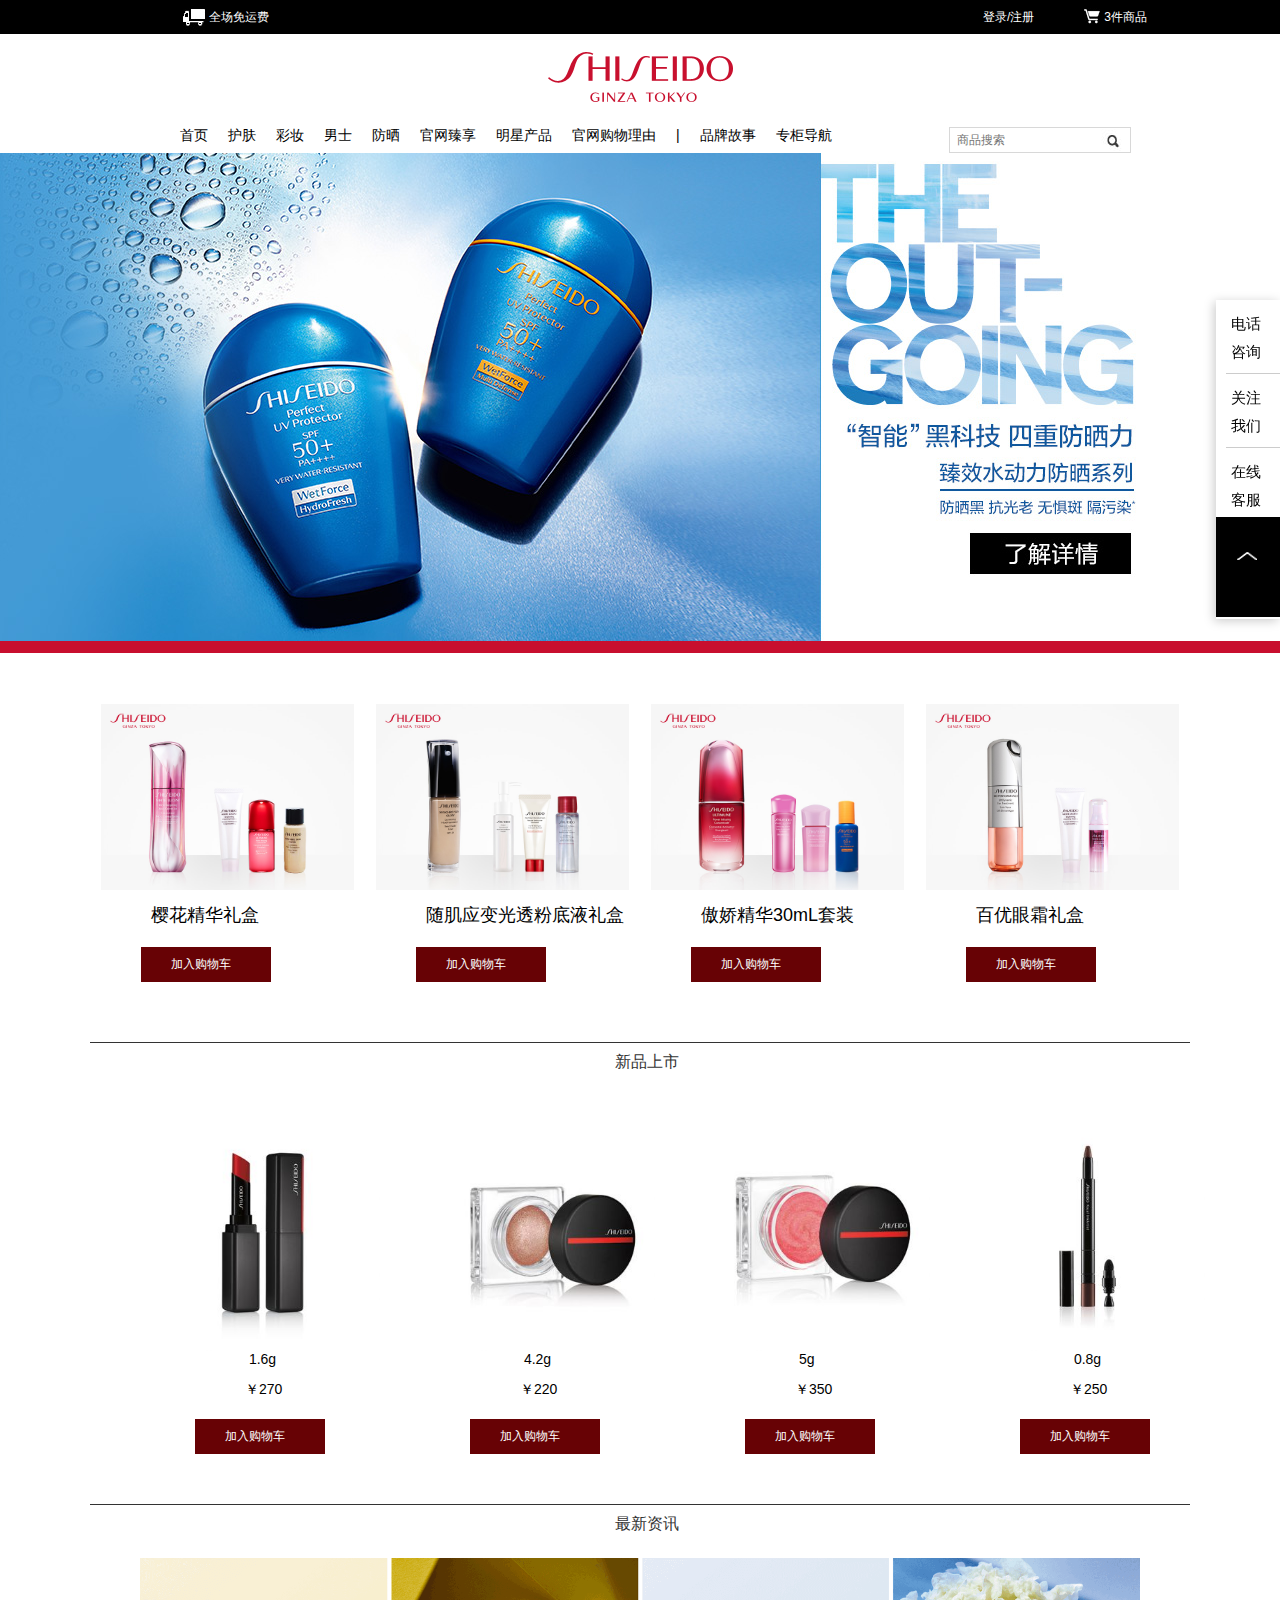
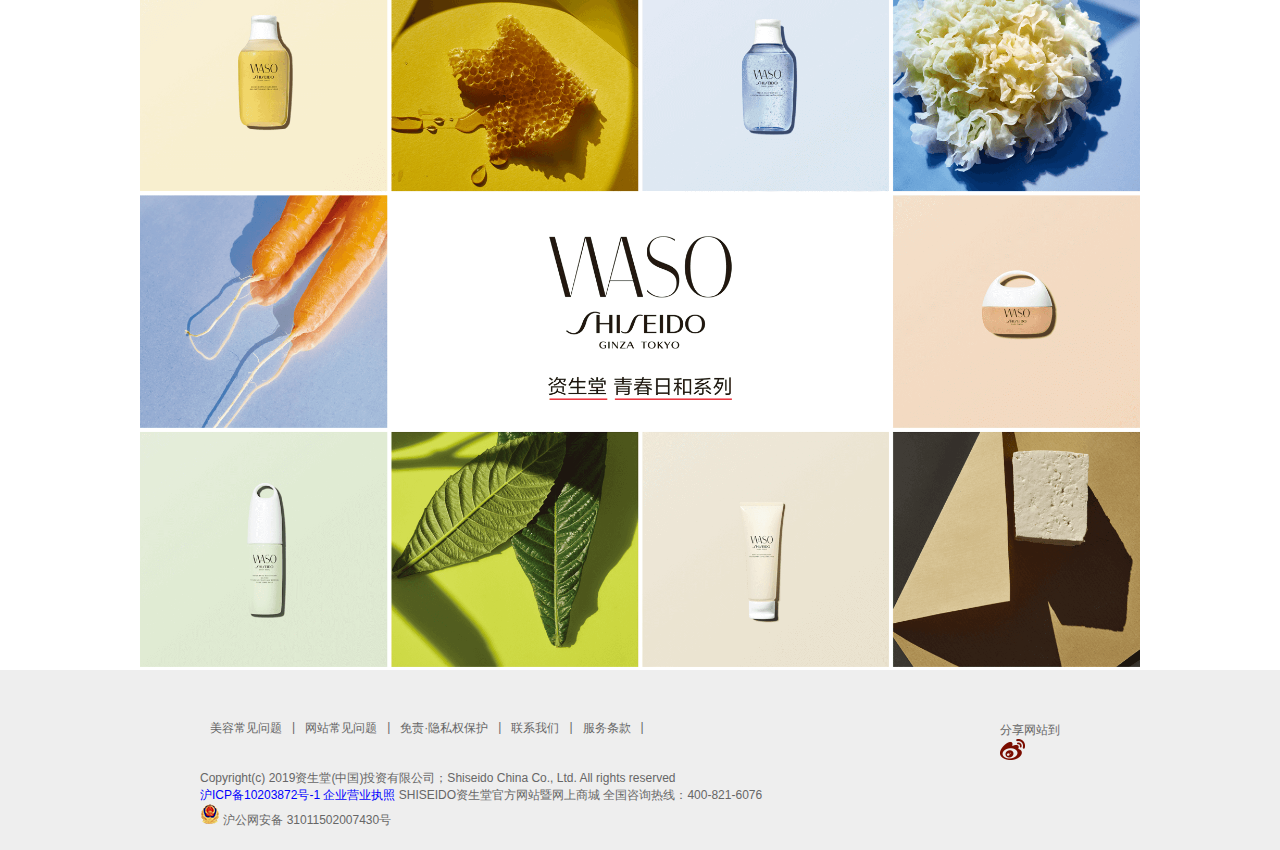
<file: index.html>
<!DOCTYPE html>
<html>
	<head>
		<meta charset="utf-8" />
		<title>资生堂</title>
		<link rel="stylesheet" href="css/global.css" />
		<link rel="stylesheet" href="css/one.css" />
		<script type="text/javascript" src="js/jquery-1.12.4.js"></script>
		<script type="text/javascript">
			$(document).ready(function() {
      //轮播图
        var imgs = new Array("img/center_one1.gif","img/center_one2.gif","img/center_one3.gif","img/center_one4.gif","img/center_one5.gif");
       
        var i=0;
        setInterval(function () {
            $("#center_one").attr("src",imgs[i]);
            i++;
            if(i==5){
                i=0;
            }
        },2000);
})
		</script>
	</head>
	<body>
	<header>
	  <div class="top">
		<div class="header">
			<div class="header_one">
				<div class="header_one1">
					全场免运费
				</div>
				<div class="header_two">
					<div class="header_two2">
					   <a href="#">登录/注册</a>
					</div>
					<div class="header_two1">
						 <a href="#">3件商品 </a>
							
					</div>
					
					
					
				</div>
			</div>
		</div>
		</header>
	
		<aside class="logo">
			<img src="img/top_logo.gif" />
		</aside>
		<nav class="nav">
			<ul class="nav_one">
				<li><a href="#">首页</a></li>
				<li><a href="#">护肤</a></li>
				<li><a href="#">彩妆</a></li>
				<li><a href="#">男士</a></li>
				<li><a href="#">防晒 </a></li>
				<li><a href="#">官网臻享</a></li>
				<li><a href="#">明星产品 </a></li>
				<li><a href="#">官网购物理由</a></li>
				<li><a href="#">|</a></li>
				<li><a href="#">品牌故事</a></li>
				<li><a href="#">专柜导航</a></li>
			</ul>
			<div class="nav_two">
				<div class="nav_two1">
				<input type="search" placeholder="商品搜索"/>
				<button class="nav_two2"></button>
				</div>
				
			</div>
		</nav>
		<div class="center">
			<div  class="center_one" >
				<a href="#"><img id="center_one" src="img/center_one1.gif" /></a>
			</div>
		</div>
		<div class="center1">
			<ul>
				<li>
					<a href="#"><img src="img/center_two1.gif"></a>
					<p class="center1_one1"><a href="#">樱花精华礼盒</a></p>
					<p class="center1_one2"><a href="#" >加入购物车</a></p>
				</li>
				<li>
					<a href="#"><img src="img/center_two2.gif"></a>     
					<p class="center1_one1"><a href="#">随肌应变光透粉底液礼盒</a></p>  
					<p class="center1_one2"><a href="#" >加入购物车</a></p>  
				</li>
				<li>
					<a href="#"><img src="img/center_two3.gif"></a>     
					<p class="center1_one1"><a href="#">傲娇精华30mL套装</a></p>  
					<p class="center1_one2"><a href="#" >加入购物车</a></p> 
				</li>
				<li>
					<a href="#"><img src="img/center_two4.gif"></a>     
					<p class="center1_one1"><a href="#">百优眼霜礼盒</a></p>  
					<p class="center1_one2"><a href="#" >加入购物车</a></p> 
				</li>
			</ul>
			
			
		</div>
		<div class="center2">新品上市</div>
		<div class="center3">
			<ul>
				<li>
					<div class="center3_one">
						<a href="#"><img src="img/center_three1.gif"></a>
						<p>&nbsp;1.6g</p>
						<p>￥270</p>
						<div class="center3_one2"><a href="#" >加入购物车</a></div> 
					</div>
					<div class="center3_one">
						<a href="#"><img src="img/center_three2.gif"></a>
						<p>&nbsp;4.2g</p>
						<p>￥220</p>
						<div class="center3_one2"><a href="#" >加入购物车</a></div> 
					</div>
					<div class="center3_one">
						<a href="#"><img src="img/center_three3.gif"></a>
						<p>&nbsp;5g</p>
						<p>￥350</p>
						<div class="center3_one2"><a href="#" >加入购物车</a></div> 
					</div>	
					<div class="center3_one">
						<a href="#"><img src="img/center_three4.gif"></a>
						<p>&nbsp;0.8g</p>
						<p>￥250</p>
						<div class="center3_one2"><a href="#" >加入购物车</a></div> 
					</div>
					
				</li>
			</ul>
		</div>
		<div class="center2">最新资讯</div>
		<div class="but">
			<img src="img/but1.gif" />
		</div>
		<div class="right">
			<ul class="right_one">
				<li><span>电话咨询</span></li>
				
				<li><span>关注我们</span></li>
				
				<li><span>在线客服</span></li>
				
				<li class="right_one1"><a href="#">
					<img src="img/right.jpg" />
				</a></li>
			</ul>
		</div>
		<footer class="foot">
			<div class="foot_one">
				<ul>
					<li>美容常见问题</li>
					<li>|</li>
					<li>网站常见问题</li>
					<li>|</li>
					<li>免责·隐私权保护</li>
					<li>|</li>
					<li>联系我们</li>
					<li>|</li>
					<li>服务条款</li>
					<li>|</li>
					<li>					
				     分享网站到<a href="#"><img src="img/but2.jpg" /></a>
					</li>
				</ul>
			</div>
			<div class="foot_two">
				Copyright(c) 2019资生堂(中国)投资有限公司；Shiseido China Co., Ltd. All rights reserved<br />
			    <a href="#" class="foot_two1">沪ICP备10203872号-1 企业营业执照</a>  SHISEIDO资生堂官方网站暨网上商城 全国咨询热线：400-821-6076
			   <br /><img src="img/but3.jpg" />  沪公网安备 31011502007430号
			     
			</div>
		</footer>
	 </div>	
	</body>
</html>
</file>
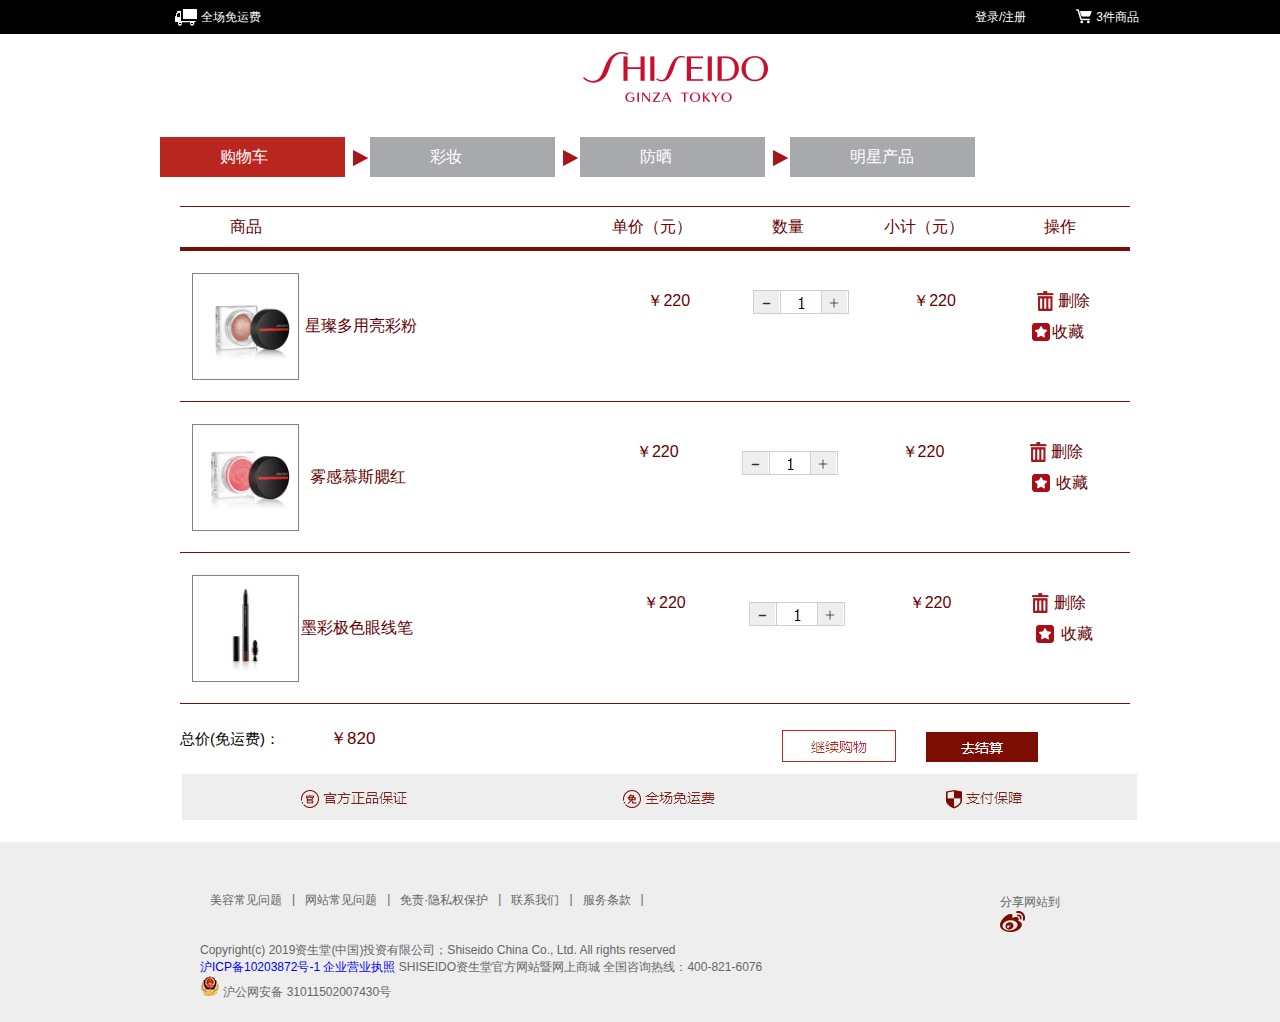
<file: ce.html>
<!DOCTYPE html>
<html>
	<head>
		<meta charset="UTF-8">
		<title>购物车</title>
		<link rel="stylesheet" type="text/css" href="css/global.css"/>
		<link rel="stylesheet" href="css/three.css" />
	</head>
	<body>
		<script type="text/javascript" src="js/jquery-1.12.4.js" ></script>
		<script type="text/javascript" src="js/two.js" ></script>
		<div class="top">
		<header>
		
			<div class="header">
			<div class="header_one">
				<div class="header_one1">
					全场免运费
				</div>
				<div class="header_two">
					<div class="header_two2">
					   <a href="#">登录/注册</a>
					</div>
					<div class="header_two1">
						 <a href="#">3件商品 </a>
							
					</div>
				</div>
			</div>
		 </div>
		</header>
		
		<div class="logo">
			<img src="img/top_logo.gif" />
		</div>
	<nav>
		<div class="nav">
			<ul class="nav_one">
				<li><a href="#">购物车</a></li>
				<li><a href="#"><img src="img2/top_one.gif"></a></li>
				<li><a href="#">彩妆</a></li>
				<li><a href="#"><img src="img2/top_one.gif"></a></li>
				<li><a href="#">防晒 </a></li>
				<li><a href="#"><img src="img2/top_one.gif"></a></li>
				<li><a href="#">明星产品 </a></li>
			</ul>
		</div>
		<br />
	</nav>
		<div class="center">
			<div class="center_one">
				<ul>
					<li>商品</li>
					<li>单价（元）</li>
					<li>数量</li>
					<li>小计（元）</li>
					<li>操作</li>
				</ul>
			</div>
			<div class="center_three">
				<ul>
					<li><img src="img2/top_two.gif"><span>&nbsp;星璨多用亮彩粉</span></li>
					
					<li>￥220</li>
					<li ><img src="img2/jia.gif"></li>
					<li>￥220</li>
					<li onclick="del();"><img src="img2/top_1.gif" /><span >	删除</span></li>
					<li>	<img src="img2/top_2.gif" /><span>收藏</span></li>
				</ul>
			</div>
			<div class="center_three">
				<ul>
					<li><img src="img2/top_three.gif"><span>&nbsp;&nbsp;雾感慕斯腮红</span></li>
					<li>￥220</li>
					<li class="center_two1"><img src="img2/jia.gif"></li>
					<li>￥220</li>
					<li>&nbsp;<img src="img2/top_1.gif" />&nbsp;删除</li>
					<li><img src="img2/top_2.gif" />&nbsp;收藏</li>
				</ul>
			</div>
			<div class="center_three">
				<ul>
					<li><img src="img2/top_four.gif"><span>墨彩极色眼线笔</span></li>
					<li>￥220</li>
					<li class="center_two1"><img src="img2/jia.gif"></li>
					<li>￥220</li>
					<li><img src="img2/top_1.gif" />&nbsp;删除</li>
					<li>&nbsp;<img src="img2/top_2.gif" />&nbsp;收藏</li>
				</ul>
			</div>
			<div class="center_four">
				
					<div>总价(免运费)：</div>
					<div>￥820</div>
				    <div class="ce"><img src="img2/but_one.gif"></div> 
				    <div class="jie"><img src="img2/but_two.gif"></div> 
				
			</div>
		 <div>
			<img src="img2/but.gif" />
		 </div>
		</div>
		
		<footer>
		<div class="foot">
				<div class="foot_one">
					<ul>
						<li>美容常见问题</li>
						<li>|</li>
						<li>网站常见问题</li>
						<li>|</li>
						<li>免责·隐私权保护</li>
						<li>|</li>
						<li>联系我们</li>
						<li>|</li>
						<li>服务条款</li>
						<li>|</li>
						<li>					
					     分享网站到<a href="#"><img src="img/but2.jpg" /></a>
						</li>
					</ul>
				</div>
				
				<div class="foot_two">
					Copyright(c) 2019资生堂(中国)投资有限公司；Shiseido China Co., Ltd. All rights reserved<br />
				    <a href="#" class="foot_two1">沪ICP备10203872号-1 企业营业执照</a>  SHISEIDO资生堂官方网站暨网上商城 全国咨询热线：400-821-6076
				   <br /><img src="img/but3.jpg" />  沪公网安备 31011502007430号
				     
				</div>
		</div>
		</footer>
		</div>
	</body>
</html>
</file>
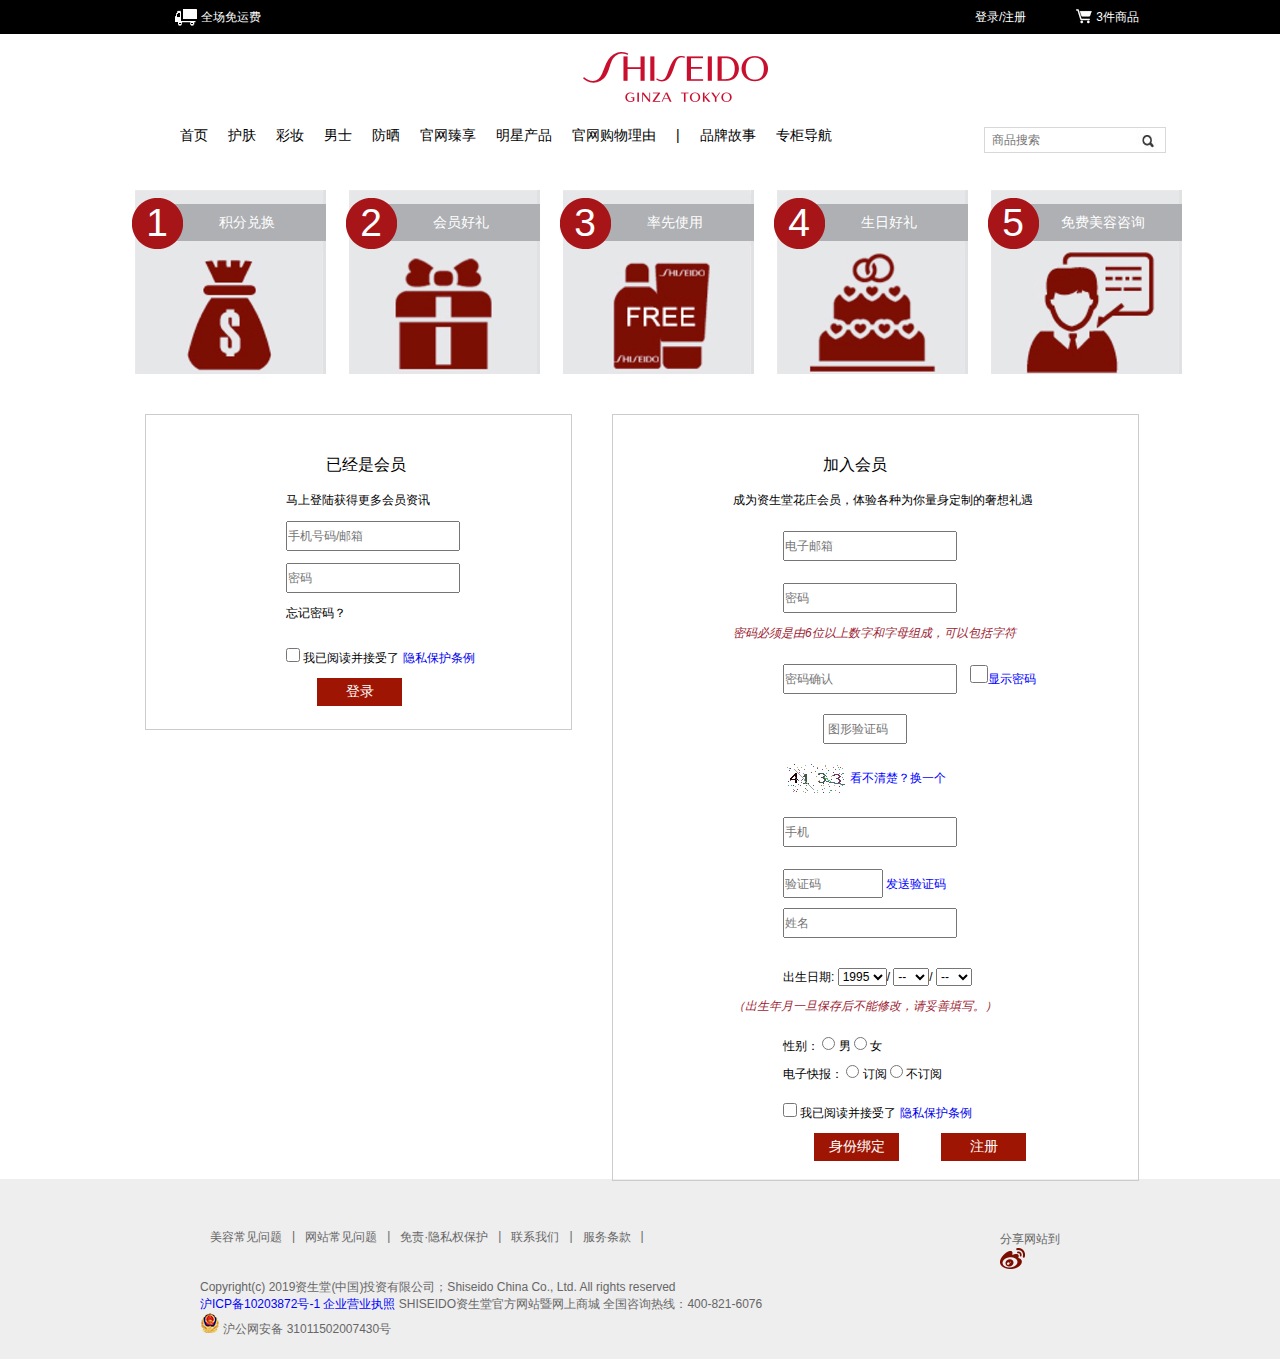
<file: denglu.html>
<!DOCTYPE html>
<html>
	<head>
		<meta charset="UTF-8">
		<title></title>
		<link rel="stylesheet" href="css/global.css" />
		<link rel="stylesheet" href="css/two.css" />
	</head>
	<body>
		<div class="top">
			<div class="header">
			<div class="header_one">
				<div class="header_one1">
					全场免运费
				</div>
				<div class="header_two">
					<div class="header_two2">
					   <a href="#">登录/注册</a>
					</div>
					<div class="header_two1">
						 <a href="#">3件商品 </a>
							
					</div>
					
					
					
				</div>
			</div>
		</div>
		<div class="logo">
			<img src="img/top_logo.gif" />
		</div>
		<div class="nav">
			<ul class="nav_one">
				<li><a href="#">首页</a></li>
				<li><a href="#">护肤</a></li>
				<li><a href="#">彩妆</a></li>
				<li><a href="#">男士</a></li>
				<li><a href="#">防晒 </a></li>
				<li><a href="#">官网臻享</a></li>
				<li><a href="#">明星产品 </a></li>
				<li><a href="#">官网购物理由</a></li>
				<li><a href="#">|</a></li>
				<li><a href="#">品牌故事</a></li>
				<li><a href="#">专柜导航</a></li>
			</ul>
			<div class="nav_two">
				<div class="nav_two1">
				<input type="search" placeholder="商品搜索"/>
				<button class="nav_two2"></button>
				</div>
				
			</div>
		</div>
		<div class="center">
					<div class="center_one">
						<ul>
							<li>
								<p class="center_one1">
									<img src="img1/top_one.gif" />
								</p>
								
								<p class="center1_one1">积分兑换</p>
								<p class="center1_one2">1</p>
							</li>
							<li><p class="center_one1">
									<img src="img1/top_two.gif" />
								</p>
								<p class="center1_one1">会员好礼</p>
								<p class="center1_one2">2</p>
							
							</li>
							<li>
								<p class="center_one1">
									<img src="img1/top_three.gif" />
								</p>
								<p class="center1_one1">率先使用</p>
								<p class="center1_one2">3</p>
							</li>
							<li>
								<p class="center_one1">
									<img src="img1/top_four.gif" />
								</p>
								<p class="center1_one1">生日好礼</p>
								<p class="center1_one2">4</p>
							</li>
							<li>
								<p class="center_one1">
									<img src="img1/top_five.gif" />
								</p>
								<p class="center1_one1">免费美容咨询</p>
								<p class="center1_one2">5</p>
							</li>
						</ul>
					</div>
				
				<div class="but" >
					<form class="but_one" method="get" action="index.html">
						<div class="but_one1">
							<p class="but_one11">已经是会员</p>
						  <p class="but_one12">马上登陆获得更多会员资讯</p>
						  <input type="text" placeholder="手机号码/邮箱" required/>
						  <p></p>
						  <input type="text" placeholder="密码" required/>
						  <p class="but_one12">忘记密码？</p><br/>
						  <ul class="but_one13">
						  	<li><input type="checkbox" style="width: 14px; height: 14px;">
						  	      我已阅读并接受了
						  		<a href="#">隐私保护条例</a></li>
					        
						  </ul>
						  <input type="submit" value="登录" class="denlu" style="width: 87px; height: 30px;"/>
						
						</div>
						
					</form >
					<form class="but_two" method="get" action="index.html">
						<div class="but_two1">
							   <p class="but_two11">加入会员</p>
							   <p class="but_one12">成为资生堂花庄会员，体验各种为你量身定制的奢想礼遇</p>
							   <input type="text" placeholder="电子邮箱" id="w" style="width: 170px; height: 26px;"required/>
							   <p class="but_two12"></p>
							   <input type="password" placeholder="密码" id="w" style="width: 170px; height: 26px;" required/>
							   <p class="but_two12">密码必须是由6位以上数字和字母组成，可以包括字符</p>
							    <input type="password" placeholder="密码确认" id="w" style="width: 170px; height: 26px;" required/>
							    <input type="checkbox" style="width: 18px; height: 18px;" class="but_two13"/><span>显示密码</span>
							     <input type="text" placeholder=" 图形验证码" style="width: 80px; height: 26px;" id="w1" required/>
							     <div class="but_two14">
							     	<img src="img1/but_one.gif" />
							     	<span>看不清楚？换一个</span>
							     </div>
							     <p class="but_two12"></p>
							      <input type="text" placeholder="手机" id="w" style="width: 170px; height: 26px;" required pattern="^1\d{10}"/>
							      <p class="but_two12"></p>
							       <input type="text" placeholder="验证码" id="w" style="width: 96px; height: 25px;" required/>
							       <span>发送验证码</span>
							        <input type="text" placeholder="姓名" id="w" style="width: 170px; height: 26px;" required/>
							      <p class="but_two12"></p>
							      <div class="but_two15">
							      出生日期:
							      <select>
							      	<option value="">1995</option>
							      	<option value="1">1996</option>
							      	<option value="2">1997</option>
							      	<option value="3">1998</option>
							      	<option value="4">1999</option>
							      	<option value="5">2000</option>
							      	<option value="6">2001</option>
							      	<option value="7">2002</option>
							      </select>/
							      <select>
							      	<option value="">--</option>
							      	<option value="1">1</option>
							      	<option value="2">2</option>
							      	<option value="3">3</option>
							      	<option value="4">4</option>
							      	<option value="5">5</option>
							      	<option value="6">6</option>
							      	<option value="7">7</option>
							      	<option value="8">8</option>
							      	<option value="9">9</option>
							      	<option value="10">10</option>
							      	<option value="11">11</option>
							      	<option value="12">12</option>
							      </select>/
							      <select>
							      	<option value="">--</option>
							      	<option value="1">1</option>
							      	<option value="2">2</option>
							      	<option value="3">3</option>
							      	<option value="4">4</option>
							      	<option value="5">5</option>
							      	<option value="6">6</option>
							      	<option value="7">7</option>
							      	<option value="8">8</option>
							      	<option value="9">9</option>
							      	<option value="10">10</option>
							      	<option value="11">11</option>
							      	<option value="12">12</option>
							      </select>
							     </div> 
							     <p class="but_two12">（出生年月一旦保存后不能修改，请妥善填写。）</p>
							     <div class="but_two16">
							     	性别：
							     	<input type="radio" name="gender" id="male" />
							     	<label for="male">男</label>
							     	<input type="radio" name="gender" id="female" />
							     	<label for="female">女</label><br />
							     	电子快报：
							     	<input type="radio" name="gender" id="dy" />
							     	<label for="dy">订阅</label>
							     	<input type="radio" name="gender" id="bdy" />
							     	<label for="bdy">不订阅</label>
							     </div>
						<div class="but_two17">
						      <ul class="but_one13">
							  	<li><input type="checkbox" style="width: 14px; height: 14px;">
							  	      我已阅读并接受了
							  		<a href="#">隐私保护条例</a></li>
						        
							  </ul>
						  <input type="button" value="身份绑定" class="denlu" style="width: 87px; height: 30px;"/>&nbsp;&nbsp;
						  <input type="submit" value="注册" class="denlu" style="width: 87px; height: 30px;"/>
						</div>
						</div>
					</form>
				</div>
			 </div>
			<div class="foot">
				<div class="foot_one">
					<ul>
						<li>美容常见问题</li>
						<li>|</li>
						<li>网站常见问题</li>
						<li>|</li>
						<li>免责·隐私权保护</li>
						<li>|</li>
						<li>联系我们</li>
						<li>|</li>
						<li>服务条款</li>
						<li>|</li>
						<li>					
					     分享网站到<a href="#"><img src="img/but2.jpg" /></a>
						</li>
					</ul>
				</div>
				
				<div class="foot_two">
					Copyright(c) 2019资生堂(中国)投资有限公司；Shiseido China Co., Ltd. All rights reserved<br />
				    <a href="#" class="foot_two1">沪ICP备10203872号-1 企业营业执照</a>  SHISEIDO资生堂官方网站暨网上商城 全国咨询热线：400-821-6076
				   <br /><img src="img/but3.jpg" />  沪公网安备 31011502007430号
				     
				</div>
			</div>
		</div>
	</body>
</html>
</file>
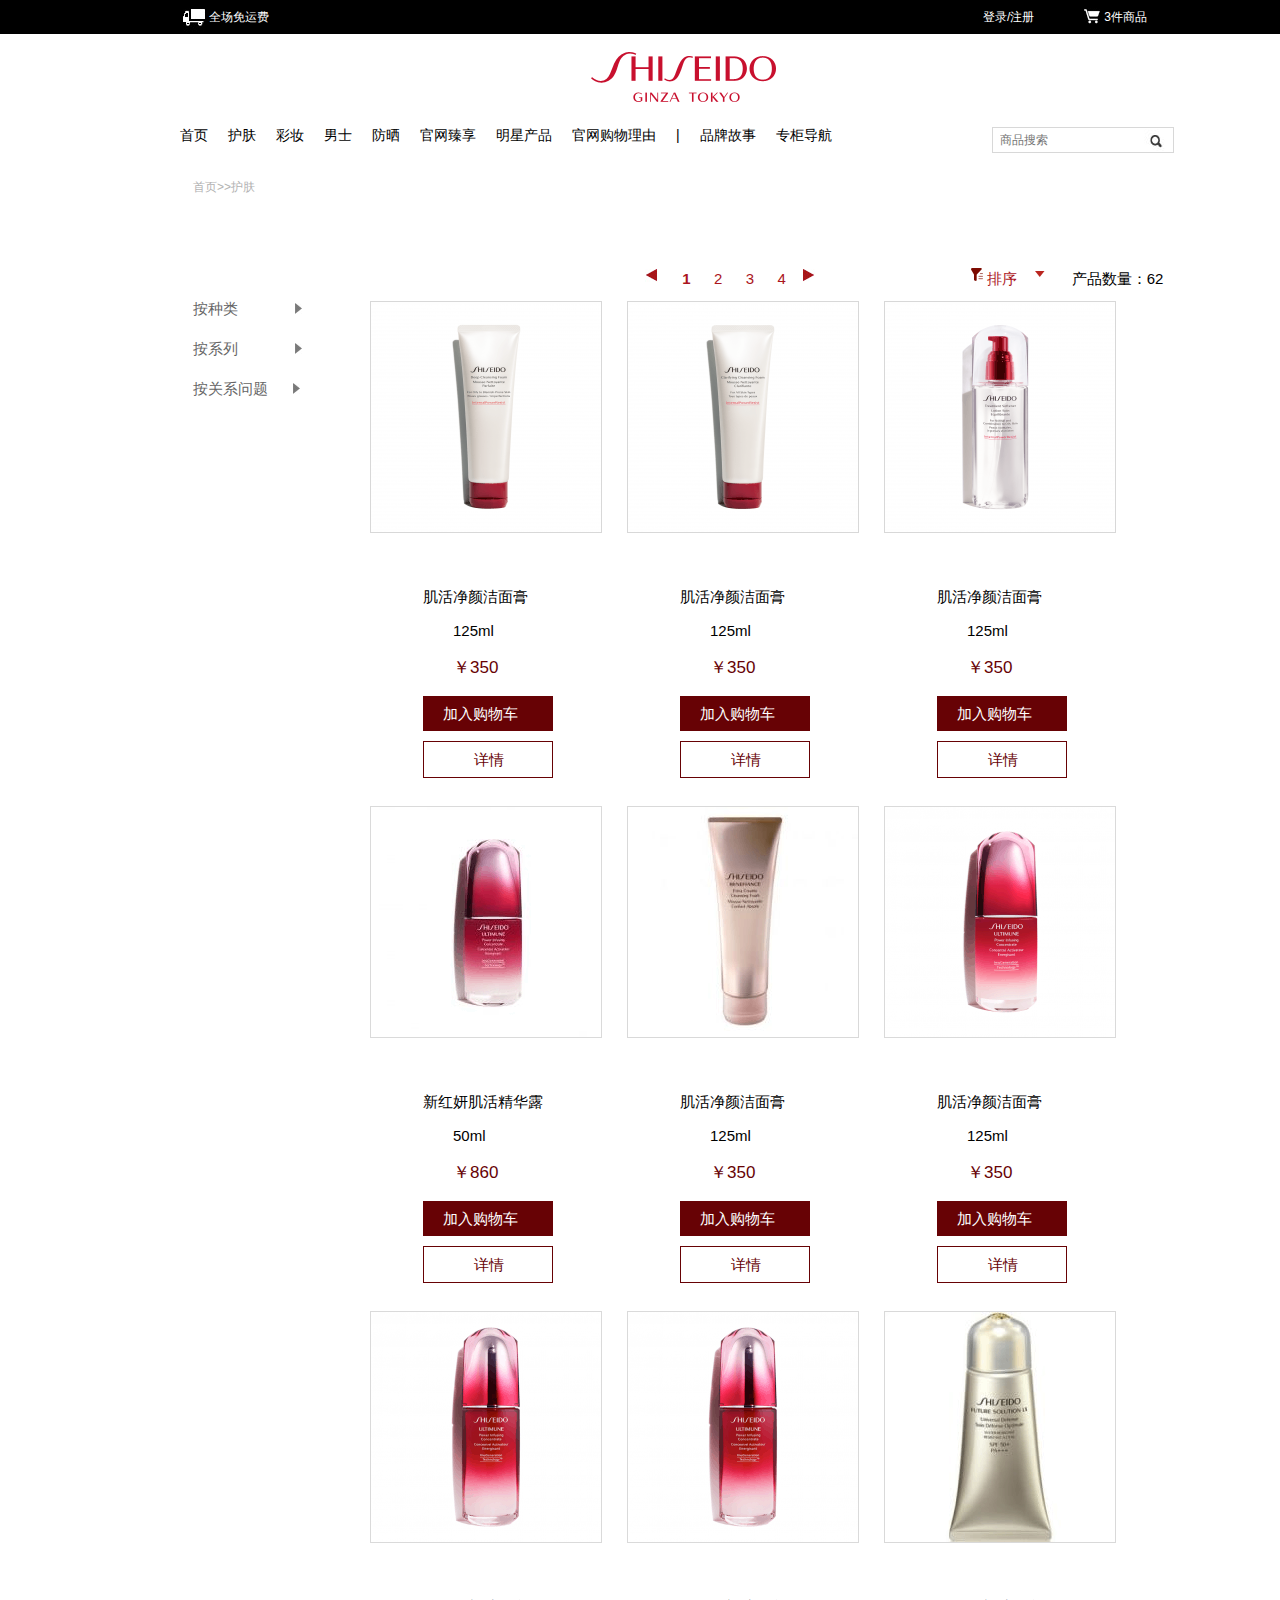
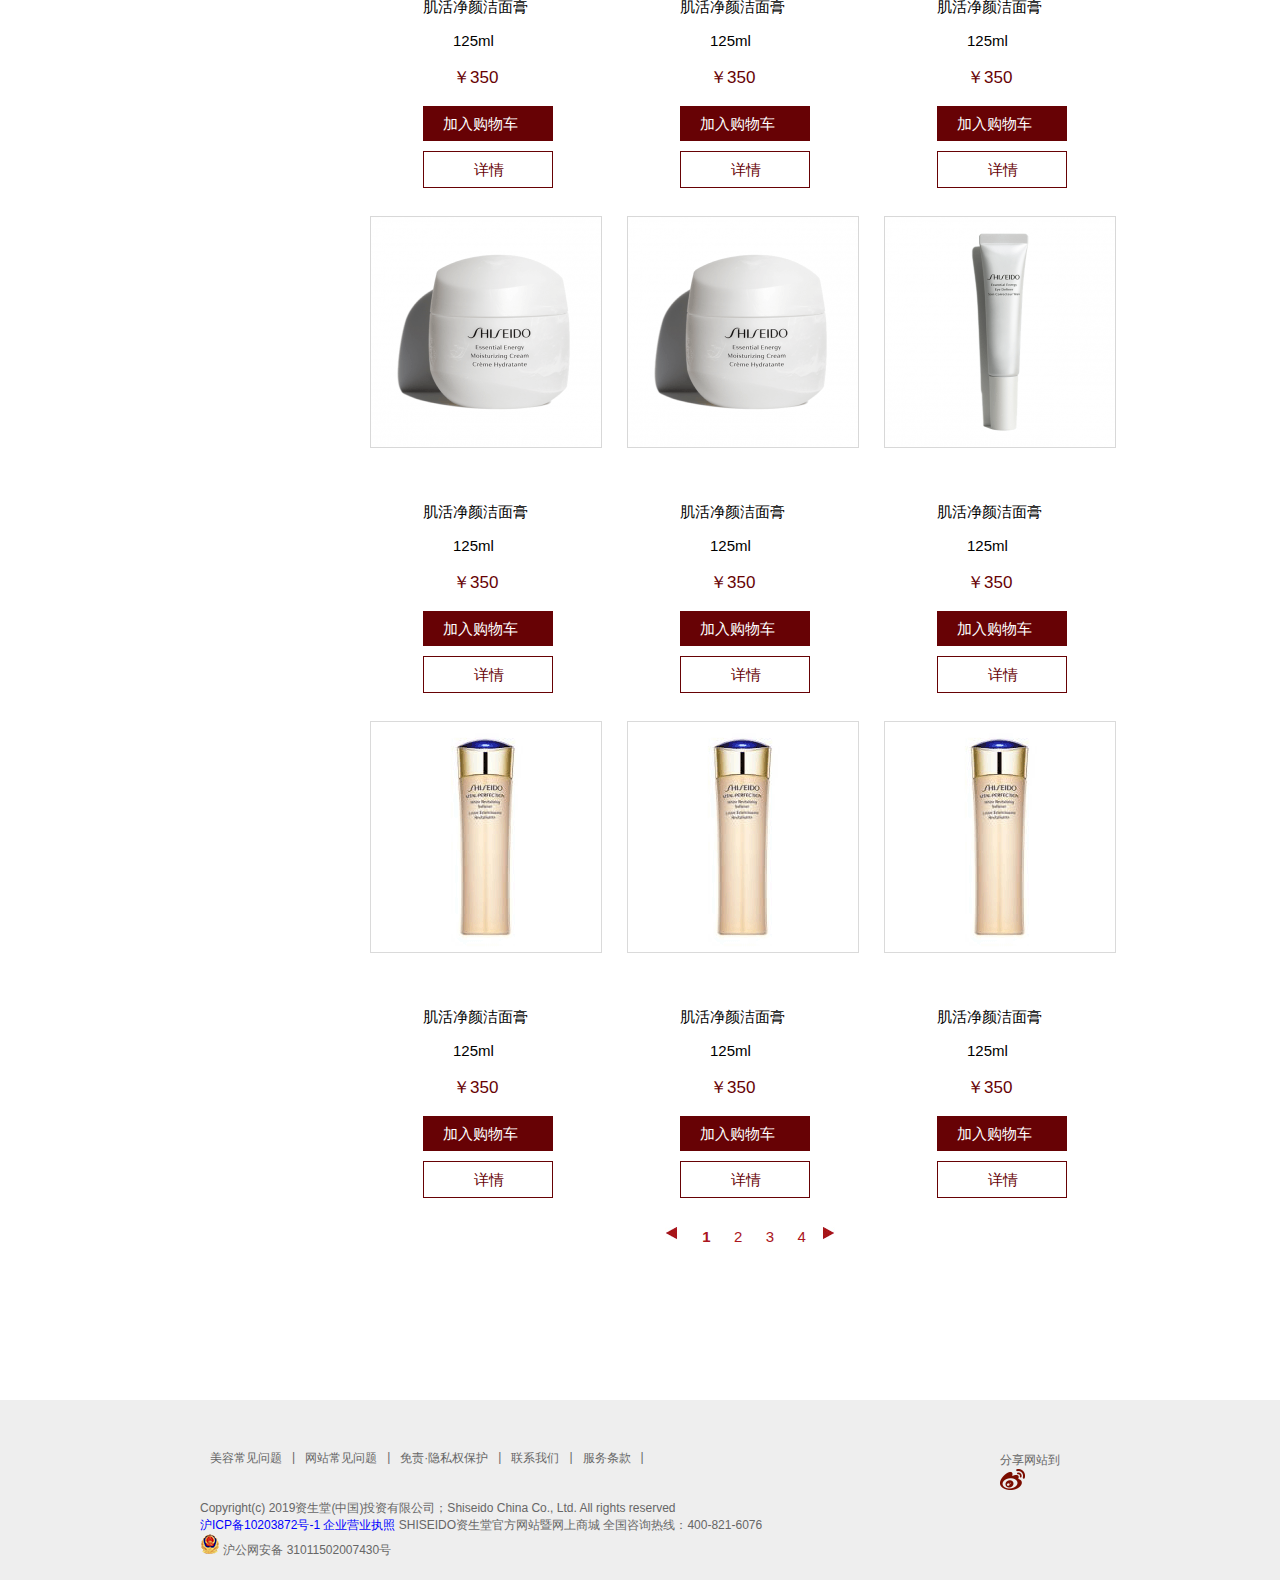
<file: hufu.html>
<!DOCTYPE html>
<html>
	<head>
		<meta charset="UTF-8">
		<title>护肤</title>
		<link rel="stylesheet" href="css/global.css" />
		<link rel="stylesheet" href="css/si.css" />
	</head>
	<body>
		<div class="top">
		<header>
		
			<div class="header">
			<div class="header_one">
				<div class="header_one1">
					全场免运费
				</div>
				<div class="header_two">
					<div class="header_two2">
					   <a href="#">登录/注册</a>
					</div>
					<div class="header_two1">
						 <a href="#">3件商品 </a>
							
					</div>
				</div>
			</div>
		 </div>
		</header>
		
		<div class="logo">
			<img src="img/top_logo.gif" />
		</div>
	<nav>
		<div class="nav">
			<ul class="nav_one">
				<li><a href="#">首页</a></li>
				<li><a href="#">护肤</a></li>
				<li><a href="#">彩妆</a></li>
				<li><a href="#">男士</a></li>
				<li><a href="#">防晒 </a></li>
				<li><a href="#">官网臻享</a></li>
				<li><a href="#">明星产品 </a></li>
				<li><a href="#">官网购物理由</a></li>
				<li><a href="#">|</a></li>
				<li><a href="#">品牌故事</a></li>
				<li><a href="#">专柜导航</a></li>
			</ul>
			<div class="nav_two">
				<div class="nav_two1">
				<input type="search" placeholder="商品搜索"/>
				<button class="nav_two2"></button>
				</div>
				
			</div>
		</div>
		<br />
	</nav>
		<div class="center">
			<div class="center_top">
				<p>首页>>护肤</p>
				<div class="center_top1">
					<img src="img3/top_j1.gif"/>
					<span class="span1">1</span>
					<span>2</span>
					<span>3</span>
					<span>4</span>
					<img src="img3/top_j2.gif"/>
					<span class="span2">
						<img src="img3/top_p.gif" />排序
						<img src="img3/top_j3.gif" />
					</span>
					<span class="span3">产品数量：62</span>
				</div>
			</div>
			<div class="center_left">
				<ul>
					<li class="center_left1"><span>按种类</span><img src="img3/top_j4.gif"></li>
					<li class="center_left1"><span>按系列</span><img src="img3/top_j4.gif"></li>
					<li class="center_left2"><span>按关系问题</span><img src="img3/top_j4.gif"></li>
				</ul>
			</div>
			<div class="center_right">
				<div class="center_right1">
					<img src="img3/top_1.gif" />
					<div class="center_right11">
						<p>肌活净颜洁面膏</p>
						<p class="center_right111">125ml</p>
						<p class="center_right112">￥350</p>
						<div class="ce">
							<a href="#">加入购物车</a>
						</div>
						<div class="xian">
							<a href="#">详情</a>
						</div>
					</div>
				</div>
				<div class="center_right1">
					<img src="img3/top_2.gif" />
					<div class="center_right11">
						<p>肌活净颜洁面膏</p>
						<p class="center_right111">125ml</p>
						<p class="center_right112">￥350</p>
						<div class="ce">
							<a href="#">加入购物车</a>
						</div>
						<div class="xian">
							<a href="#">详情</a>
						</div>
					</div>
				</div>
				<div class="center_right1">
					<img src="img3/top_3.gif" />
					<div class="center_right11">
						<p>肌活净颜洁面膏</p>
						<p class="center_right111">125ml</p>
						<p class="center_right112">￥350</p>
						<div class="ce">
							<a href="#">加入购物车</a>
						</div>
						<div class="xian">
							<a href="#">详情</a>
						</div>
					</div>
				</div>
				<div class="center_right1">
					<img src="img3/top_4.gif" />
					<div class="center_right11">
						<p>新红妍肌活精华露</p>
						<p class="center_right111">50ml</p>
						<p class="center_right112">￥860</p>
						<div class="ce">
							<a href="#">加入购物车</a>
						</div>
						<div class="xian">
							<a href="#">详情</a>
						</div>
					</div>
				</div>
				<div class="center_right1">
					<img src="img3/top_5.gif" />
					<div class="center_right11">
						<p>肌活净颜洁面膏</p>
						<p class="center_right111">125ml</p>
						<p class="center_right112">￥350</p>
						<div class="ce">
							<a href="#">加入购物车</a>
						</div>
						<div class="xian">
							<a href="#">详情</a>
						</div>
					</div>
				</div>
				<div class="center_right1">
					<img src="img3/top_6.gif" />
					<div class="center_right11">
						<p>肌活净颜洁面膏</p>
						<p class="center_right111">125ml</p>
						<p class="center_right112">￥350</p>
						<div class="ce">
							<a href="#">加入购物车</a>
						</div>
						<div class="xian">
							<a href="#">详情</a>
						</div>
					</div>
				</div>
				<div class="center_right1">
					<img src="img3/top_7.gif" />
					<div class="center_right11">
						<p>肌活净颜洁面膏</p>
						<p class="center_right111">125ml</p>
						<p class="center_right112">￥350</p>
						<div class="ce">
							<a href="#">加入购物车</a>
						</div>
						<div class="xian">
							<a href="#">详情</a>
						</div>
					</div>
				</div>
				<div class="center_right1">
					<img src="img3/top_7.gif" />
					<div class="center_right11">
						<p>肌活净颜洁面膏</p>
						<p class="center_right111">125ml</p>
						<p class="center_right112">￥350</p>
						<div class="ce">
							<a href="#">加入购物车</a>
						</div>
						<div class="xian">
							<a href="#">详情</a>
						</div>
					</div>
				</div>
				<div class="center_right1">
					<img src="img3/top_8.gif" />
					<div class="center_right11">
						<p>肌活净颜洁面膏</p>
						<p class="center_right111">125ml</p>
						<p class="center_right112">￥350</p>
						<div class="ce">
							<a href="#">加入购物车</a>
						</div>
						<div class="xian">
							<a href="#">详情</a>
						</div>
					</div>
				</div>
				<div class="center_right1">
					<img src="img3/top_9.gif" />
					<div class="center_right11">
						<p>肌活净颜洁面膏</p>
						<p class="center_right111">125ml</p>
						<p class="center_right112">￥350</p>
						<div class="ce">
							<a href="#">加入购物车</a>
						</div>
						<div class="xian">
							<a href="#">详情</a>
						</div>
					</div>
				</div>
				<div class="center_right1">
					<img src="img3/top_9.gif" />
					<div class="center_right11">
						<p>肌活净颜洁面膏</p>
						<p class="center_right111">125ml</p>
						<p class="center_right112">￥350</p>
						<div class="ce">
							<a href="#">加入购物车</a>
						</div>
						<div class="xian">
							<a href="#">详情</a>
						</div>
					</div>
				</div>
				<div class="center_right1">
					<img src="img3/top_10.gif" />
					<div class="center_right11">
						<p>肌活净颜洁面膏</p>
						<p class="center_right111">125ml</p>
						<p class="center_right112">￥350</p>
						<div class="ce">
							<a href="#">加入购物车</a>
						</div>
						<div class="xian">
							<a href="#">详情</a>
						</div>
					</div>
				</div>
				<div class="center_right1">
					<img src="img3/top_11.gif" />
					<div class="center_right11">
						<p>肌活净颜洁面膏</p>
						<p class="center_right111">125ml</p>
						<p class="center_right112">￥350</p>
						<div class="ce">
							<a href="#">加入购物车</a>
						</div>
						<div class="xian">
							<a href="#">详情</a>
						</div>
					</div>
				</div>
				<div class="center_right1">
					<img src="img3/top_11.gif" />
					<div class="center_right11">
						<p>肌活净颜洁面膏</p>
						<p class="center_right111">125ml</p>
						<p class="center_right112">￥350</p>
						<div class="ce">
							<a href="#">加入购物车</a>
						</div>
						<div class="xian">
							<a href="#">详情</a>
						</div>
					</div>
				</div>
				<div class="center_right1">
					<img src="img3/top_11.gif" />
					<div class="center_right11">
						<p>肌活净颜洁面膏</p>
						<p class="center_right111">125ml</p>
						<p class="center_right112">￥350</p>
						<div class="ce">
							<a href="#">加入购物车</a>
						</div>
						<div class="xian">
							<a href="#">详情</a>
						</div>
					</div>
				</div>
				<div class="center_top11">
					<img src="img3/top_j1.gif"/>
					<span class="span1">1</span>
					<span>2</span>
					<span>3</span>
					<span>4</span>
					<img src="img3/top_j2.gif"/>
					
				</div>
			</div>
		</div>
		<footer>
		<div class="foot">
				<div class="foot_one">
					<ul>
						<li>美容常见问题</li>
						<li>|</li>
						<li>网站常见问题</li>
						<li>|</li>
						<li>免责·隐私权保护</li>
						<li>|</li>
						<li>联系我们</li>
						<li>|</li>
						<li>服务条款</li>
						<li>|</li>
						<li>					
					     分享网站到<a href="#"><img src="img/but2.jpg" /></a>
						</li>
					</ul>
				</div>
				
				<div class="foot_two">
					Copyright(c) 2019资生堂(中国)投资有限公司；Shiseido China Co., Ltd. All rights reserved<br />
				    <a href="#" class="foot_two1">沪ICP备10203872号-1 企业营业执照</a>  SHISEIDO资生堂官方网站暨网上商城 全国咨询热线：400-821-6076
				   <br /><img src="img/but3.jpg" />  沪公网安备 31011502007430号
				     
				</div>
		</div>
		</footer>
		</div>
	</body>
</html>
</file>
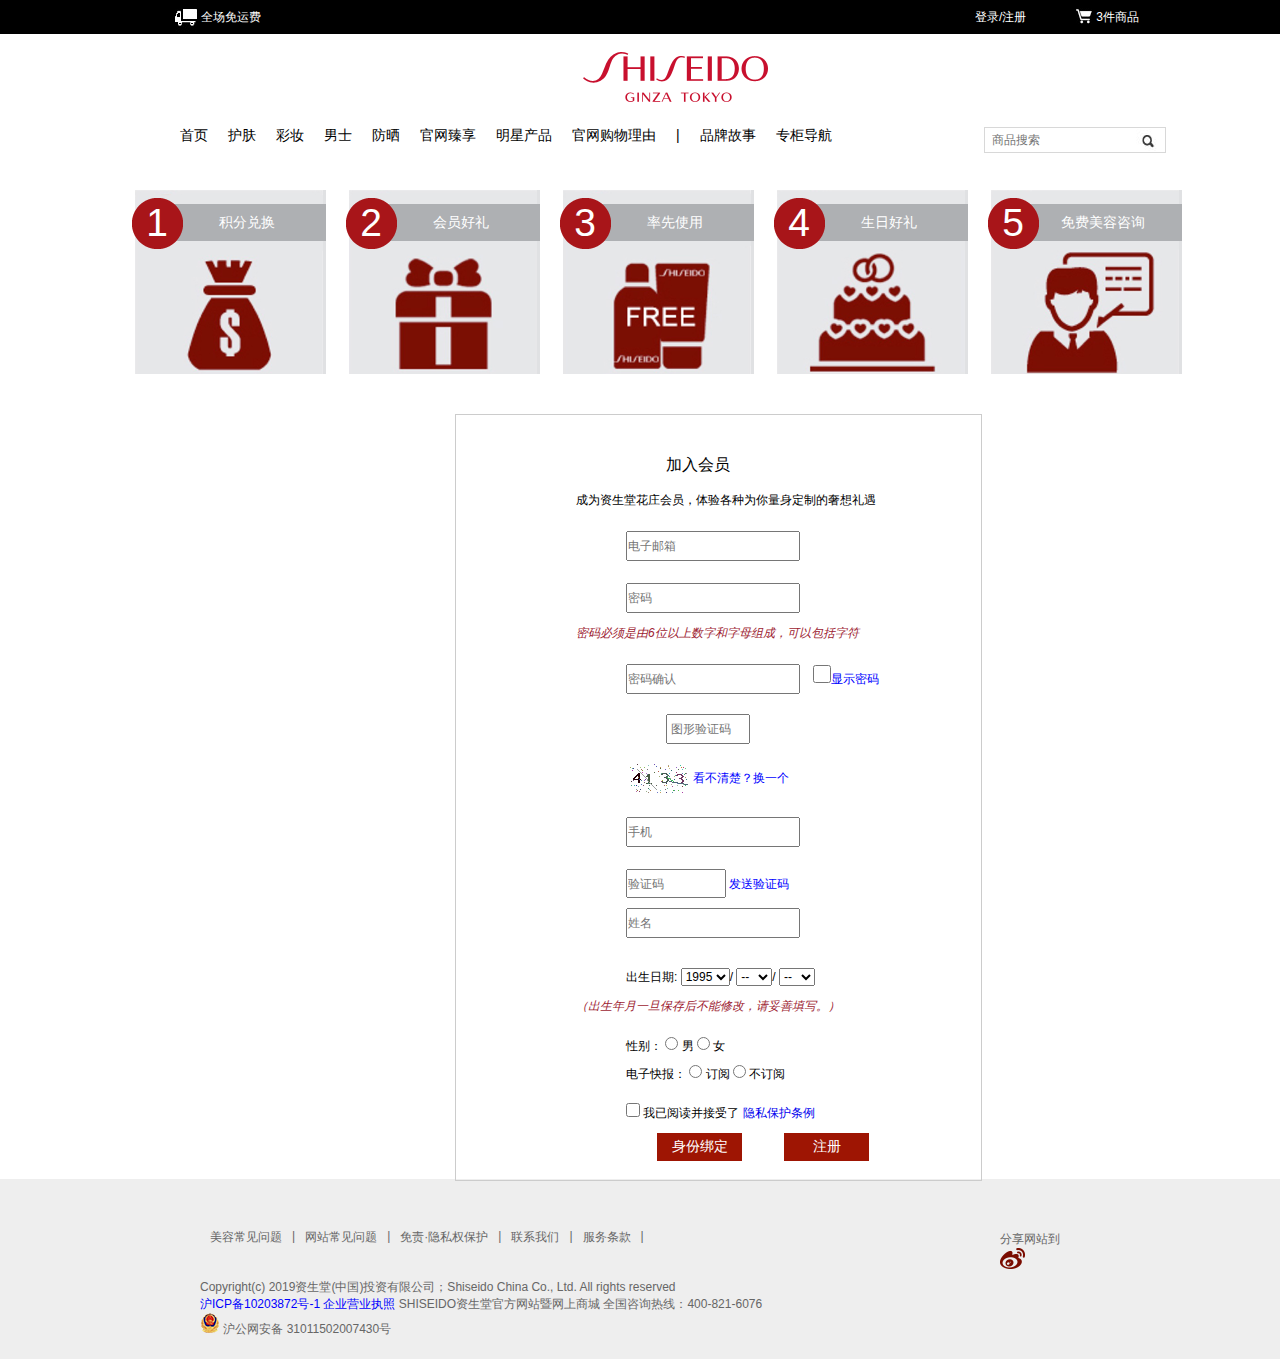
<file: zc.html>
<!DOCTYPE html>
<html>
	<head>
		<meta charset="UTF-8">
		<title>注册</title>
		<link rel="stylesheet" href="css/global.css" />
		<link rel="stylesheet" href="css/five.css" />
	</head>
	<body>
		<div class="top">
			<div class="header">
			<div class="header_one">
				<div class="header_one1">
					全场免运费
				</div>
				<div class="header_two">
					<div class="header_two2">
					   <a href="#">登录/注册</a>
					</div>
					<div class="header_two1">
						 <a href="#">3件商品 </a>
							
					</div>
					
					
					
				</div>
			</div>
		</div>
		<div class="logo">
			<img src="img/top_logo.gif" />
		</div>
		<div class="nav">
			<ul class="nav_one">
				<li><a href="#">首页</a></li>
				<li><a href="#">护肤</a></li>
				<li><a href="#">彩妆</a></li>
				<li><a href="#">男士</a></li>
				<li><a href="#">防晒 </a></li>
				<li><a href="#">官网臻享</a></li>
				<li><a href="#">明星产品 </a></li>
				<li><a href="#">官网购物理由</a></li>
				<li><a href="#">|</a></li>
				<li><a href="#">品牌故事</a></li>
				<li><a href="#">专柜导航</a></li>
			</ul>
			<div class="nav_two">
				<div class="nav_two1">
				<input type="search" placeholder="商品搜索"/>
				<button class="nav_two2"></button>
				</div>
				
			</div>
		</div>
		<div class="center">
					<div class="center_one">
						<ul>
							<li>
								<p class="center_one1">
									<img src="img1/top_one.gif" />
								</p>
								
								<p class="center1_one1">积分兑换</p>
								<p class="center1_one2">1</p>
							</li>
							<li><p class="center_one1">
									<img src="img1/top_two.gif" />
								</p>
								<p class="center1_one1">会员好礼</p>
								<p class="center1_one2">2</p>
							
							</li>
							<li>
								<p class="center_one1">
									<img src="img1/top_three.gif" />
								</p>
								<p class="center1_one1">率先使用</p>
								<p class="center1_one2">3</p>
							</li>
							<li>
								<p class="center_one1">
									<img src="img1/top_four.gif" />
								</p>
								<p class="center1_one1">生日好礼</p>
								<p class="center1_one2">4</p>
							</li>
							<li>
								<p class="center_one1">
									<img src="img1/top_five.gif" />
								</p>
								<p class="center1_one1">免费美容咨询</p>
								<p class="center1_one2">5</p>
							</li>
						</ul>
					</div>
				
				<div class="but" >
					<!--<form class="but_one" method="get" action="index.html">
						<div class="but_one1">
							<p class="but_one11">已经是会员</p>
						  <p class="but_one12">马上登陆获得更多会员资讯</p>
						  <input type="text" placeholder="手机号码/邮箱" required/>
						  <p></p>
						  <input type="text" placeholder="密码" required/>
						  <p class="but_one12">忘记密码？</p><br/>
						  <ul class="but_one13">
						  	<li><input type="checkbox" style="width: 14px; height: 14px;">
						  	      我已阅读并接受了
						  		<a href="#">隐私保护条例</a></li>
					        
						  </ul>
						  <input type="submit" value="登录" class="denlu" style="width: 87px; height: 30px;"/>
						
						</div>
						
					</form >-->
					<form class="but_two" method="get" action="index.html">
						<div class="but_two1">
							   <p class="but_two11">加入会员</p>
							   <p class="but_one12">成为资生堂花庄会员，体验各种为你量身定制的奢想礼遇</p>
							   <input type="text" placeholder="电子邮箱" id="w" style="width: 170px; height: 26px;"required/>
							   <p class="but_two12"></p>
							   <input type="password" placeholder="密码" id="w" style="width: 170px; height: 26px;" required/>
							   <p class="but_two12">密码必须是由6位以上数字和字母组成，可以包括字符</p>
							    <input type="password" placeholder="密码确认" id="w" style="width: 170px; height: 26px;" required/>
							    <input type="checkbox" style="width: 18px; height: 18px;" class="but_two13"/><span>显示密码</span>
							     <input type="text" placeholder=" 图形验证码" style="width: 80px; height: 26px;" id="w1" required/>
							     <div class="but_two14">
							     	<img src="img1/but_one.gif" />
							     	<span>看不清楚？换一个</span>
							     </div>
							     <p class="but_two12"></p>
							      <input type="text" placeholder="手机" id="w" style="width: 170px; height: 26px;" required pattern="^1\d{10}"/>
							      <p class="but_two12"></p>
							       <input type="text" placeholder="验证码" id="w" style="width: 96px; height: 25px;" required/>
							       <span>发送验证码</span>
							        <input type="text" placeholder="姓名" id="w" style="width: 170px; height: 26px;" required/>
							      <p class="but_two12"></p>
							      <div class="but_two15">
							      出生日期:
							      <select>
							      	<option value="">1995</option>
							      	<option value="1">1996</option>
							      	<option value="2">1997</option>
							      	<option value="3">1998</option>
							      	<option value="4">1999</option>
							      	<option value="5">2000</option>
							      	<option value="6">2001</option>
							      	<option value="7">2002</option>
							      </select>/
							      <select>
							      	<option value="">--</option>
							      	<option value="1">1</option>
							      	<option value="2">2</option>
							      	<option value="3">3</option>
							      	<option value="4">4</option>
							      	<option value="5">5</option>
							      	<option value="6">6</option>
							      	<option value="7">7</option>
							      	<option value="8">8</option>
							      	<option value="9">9</option>
							      	<option value="10">10</option>
							      	<option value="11">11</option>
							      	<option value="12">12</option>
							      </select>/
							      <select>
							      	<option value="">--</option>
							      	<option value="1">1</option>
							      	<option value="2">2</option>
							      	<option value="3">3</option>
							      	<option value="4">4</option>
							      	<option value="5">5</option>
							      	<option value="6">6</option>
							      	<option value="7">7</option>
							      	<option value="8">8</option>
							      	<option value="9">9</option>
							      	<option value="10">10</option>
							      	<option value="11">11</option>
							      	<option value="12">12</option>
							      </select>
							     </div> 
							     <p class="but_two12">（出生年月一旦保存后不能修改，请妥善填写。）</p>
							     <div class="but_two16">
							     	性别：
							     	<input type="radio" name="gender" id="male" />
							     	<label for="male">男</label>
							     	<input type="radio" name="gender" id="female" />
							     	<label for="female">女</label><br />
							     	电子快报：
							     	<input type="radio" name="gender" id="dy" />
							     	<label for="dy">订阅</label>
							     	<input type="radio" name="gender" id="bdy" />
							     	<label for="bdy">不订阅</label>
							     </div>
						<div class="but_two17">
						      <ul class="but_one13">
							  	<li><input type="checkbox" style="width: 14px; height: 14px;">
							  	      我已阅读并接受了
							  		<a href="#">隐私保护条例</a></li>
						        
							  </ul>
						  <input type="submit" value="身份绑定" class="denlu" style="width: 87px; height: 30px;"/>&nbsp;&nbsp;
						  <input type="button" value="注册" class="denlu" style="width: 87px; height: 30px;"/>
						</div>
						</div>
					</form>
				</div>
			 </div>
			<div class="foot">
				<div class="foot_one">
					<ul>
						<li>美容常见问题</li>
						<li>|</li>
						<li>网站常见问题</li>
						<li>|</li>
						<li>免责·隐私权保护</li>
						<li>|</li>
						<li>联系我们</li>
						<li>|</li>
						<li>服务条款</li>
						<li>|</li>
						<li>					
					     分享网站到<a href="#"><img src="img/but2.jpg" /></a>
						</li>
					</ul>
				</div>
				
				<div class="foot_two">
					Copyright(c) 2019资生堂(中国)投资有限公司；Shiseido China Co., Ltd. All rights reserved<br />
				    <a href="#" class="foot_two1">沪ICP备10203872号-1 企业营业执照</a>  SHISEIDO资生堂官方网站暨网上商城 全国咨询热线：400-821-6076
				   <br /><img src="img/but3.jpg" />  沪公网安备 31011502007430号
				     
				</div>
			</div>
		</div>
	</body>
</html>
</file>
<file: css/global.css>
/*CSS公用样式*/
html,body, div, dl, dt, dd, ul, ol, li, h1, h2, h3, h4, h5, h6, pre, code, form, fieldset, legend, input, textarea, blockquote, th, td {
    margin:0;
    padding:0;
}

body{
    scrollbar-face-color: #f6f6f6;
    scrollbar-highlight-color: #ffffff;
    scrollbar-shadow-color: #cccccc;
    scrollbar-3dlight-color: #cccccc;
    scrollbar-arrow-color: #330000;
    scrollbar-track-color: #f6f6f6;
    font-size:12px;
    background:#FFF;
    font-family: 微软雅黑, Tahoma, Helvetica, sans;
}

table {border-collapse:collapse;border-spacing:0;}

img {border:0;}

li {list-style:none;}

sup {vertical-align:text-top;}

sub {vertical-align:text-bottom;}

input, textarea, select {font-family:inherit;font-size:inherit;font-weight:inherit;}

/*带清除高度的10PX高的空DIV*/
.blank{clear:both;height:10px;overflow:hidden;font-size:0;}
.blank1{clear:both;height:5px;overflow:hidden;font-size:0;}

/*单行隐藏*/
.str{white-space:nowrap;word-break:keep-all;overflow:hidden;text-overflow:ellipsis;}

/*多行隐藏*/
.strmore{overflow:hidden;text-overflow:ellipsis;}

/*带清除高度的0PX高的空DIV*/
.cls{clear:both;height:0;overflow:hidden;background:#FFF;}
</file>
<file: css/one.css>
.header{
	height: 34px;
	
	background-color: black;
	 overflow: hidden;
}
.header_one{
	width: 1000px;
    margin: 0 auto;
}

.header_one1{
	background: url(../img/top_one.gif) no-repeat 0 0;
	 float: left;
    padding-left: 26px;
    line-height: 34px;
    color: #fff;
}
.header_two{
	width: 432px;
	height: 34px;
	
	margin-left: 600px;
	padding-left: 50px;
}
.header_two1{
	background: url(../img/top_two.gif) no-repeat 0 0;
	padding-left: 20px;
	color: white;
	line-height: 34px;
	float: left;
	margin-left: 50px;
}
.header_two2{
	color: white;
	line-height: 34px;
	float: left;
	padding-left: 150px;
}
.header_two2 a,.header_two1 a{
	
	color: white;
}
.logo{
	text-align: center;
	margin: 0 auto;
	
}
.nav{
	margin-top:10px;
}
.nav_one{
	margin-left: 160px;
}
.nav_one li {
	float: left;
	padding-left: 20px;
}
.nav_one li a{
	color: black;
	font-size: 14px
}
.nav_one li a:hover{
	color: firebrick;
}
a{
	text-decoration: none;
}
.nav_two{
	padding-left: 800px;

}

.nav_two input{
	width: 149px;
    height: 24px;
    padding-left: 7px;
    border: 0;
    line-height: 24px;
    color: #861b21;
    float: left;

	
}
.nav_two1{
	width: 180px;
    height: 24px;
    border: solid 1px #d8d8d8;
    background: #fff;
    margin: 8px auto 0 auto;
}
.nav_two2{
	height: 24px;
	width:24px ;
	background: url(../img/top_three.gif);
	border: solid 1px white;
}
.center{
	
    margin: 0 auto;
    z-index: 1;
    height: 501px;
    overflow: hidden
}

.center_one img{
	width: 1920px;
    display: block;
    margin-left: 50%;
    transform: translateX(-50%);
    z-index: 9999px;
}
.center1{
	width: 1100px;
	margin-top: 30px;
    min-height: 320px;
    margin-left: auto;
    margin-right: auto;
}
.center1 li{
	float: left;
    width: 23%;
    height: 100%;
    margin: 20px 1%;
}
.center1 li img{
	width: 100%;
	height: 100%;
}
.center1_one1{
	 margin-top: 10px;
}
.center1_one1 a{
	margin-left: 50px;
	color: black;
	font-size: 18px;
}
.center1_one2{
	background-color:#670205;
	
	width: 130px;
    height: 35px;
    margin-top: 20px;
    font-size: 12px;
    margin-left: 40px;
}
.center1_one2 a{
	  line-height: 35px;
	  color: white;  
	 margin-left: 30px;
	  
}
.center2{
	    height: 37px;
        width: 1100px;
        margin-left: auto;   
        margin-right: auto; 
        border-top: 1px solid #333;        padding-bottom: 6px;        margin-top: 38px;        color: #333;        line-height: 37px;        text-indent: 13px;        font-size: 16px;        overflow: hidden;        text-align: center;
 }
 .center3{
 	width: 1100px;
	margin-top: 30px;
    min-height: 350px;
    margin-left: auto;
    margin-right: auto; 
   
 }
.center3 img{
	 float: left;   
	 padding-left: 35px;
	width: 235px;
	height: 235px;
}
.center3_one{
	 float: left;
    width: 235px;
    margin: 0 20px;
    position: relative;
}
.center3_one2{
	background-color:#670205;
	
	width: 130px;
    height: 35px;
    margin-top: 20px;
    font-size: 12px;
    margin-left:85px;
}
.center3_one2 a{
	  line-height: 35px;
	  color: white;  
	 margin-left: 30px;  
}
.center3_one p{
	margin-left: 135px;
	font-size: 14px;
}
.but{
	width: 1000px;
    margin: 0 auto;
}
.but img{
	width: 100%;
	margin-top: 10px;
}
.right{
	position: fixed;
	right: 0;
    top: 300px;
	z-index: 99999;
    display: block;
    width: 64px;
    height: 319px;
    background-color: white;
    z-index: 2;
    box-shadow: -2px 2px 10px #ccc;
   }

.right_one{
	margin-left: 10px;
	
}
.right_one li{
	font-size: 15px;
	border-bottom: 1px solid #CCCCCC;
	
	padding:5px;
	height: 58px;
	margin-top: 5px;
	line-height: 28px;
}
.right_one li:nth-child(4){
	background-color: black;
	width: 64px;
	height: 90px;
	border-bottom: 1px solid white;
	margin-left: -10px;
	margin-top: -5px;
	
}
.right_one1 img{
	display: inline-block;
    height: 8px;
    width: 20px;
   margin-left: 16px;
   margin-top: 30px;
}
.foot{
	background-color: #eeeeee;
	height: 180px;
}
.foot_one{
	padding: 50px 200px;
}
.foot_one ul li{
	float: left;
	padding-left: 10px;
	color:#666666;
}
.foot_one ul li:nth-child(11){
	padding: 0 800px;
	margin-top: -15px;
	width: 60px;
	float: left;
}
.foot_one ul li:nth-child(11) img{
	float: left;
}
.foot_two1{
	color: blue;
}
.foot_two{
	padding: 0 200px;
	color:#666666;
}
.center1 img:hover{
	transform: scale(1.05);
}
.center3 img:hover{
	transform: skew(15deg);
	box-shadow: -2px 2px 10px #ccc;
}
.top{
	width: 1366px;
	overflow: hidden;
}
</file>
<file: css/three.css>
.top{
	width: 1350px;
	overflow: hidden;
}
.header{
	height: 34px;
	width: 100%;
	background-color: black;
	overflow: hidden;
}
.header_one{
	width: 1000px;
    margin: 0 auto;
}

.header_one1{
	background: url(../img/top_one.gif) no-repeat 0 0;
	 float: left;
    padding-left: 26px;
    line-height: 34px;
    color: #fff;
}
.header_two{
	width: 432px;
	height: 34px;
	
	margin-left: 600px;
	padding-left: 50px;
}
.header_two1{
	background: url(../img/top_two.gif) no-repeat 0 0;
	padding-left: 20px;
	color: white;
	line-height: 34px;
	float: left;
	margin-left: 50px;
}
.header_two2{
	color: white;
	line-height: 34px;
	float: left;
	padding-left: 150px;
}
.header_two2 a,.header_two1 a{
	
	color: white;
}
.logo{
	text-align: center;
	margin: 0 auto;
	
}
.nav{
	margin-top:10px;
}
.nav_one{
	margin-left: 160px;
	margin-top: 20px;
}
.nav_one li:nth-child(1){
	background-color: #ba2620;
	width: 165px;
	height: 40px;
	line-height: 40px;
	
}
.nav_one li:nth-child(3),.nav_one li:nth-child(5),.nav_one li:nth-child(7){
	background-color: #a7a9ac;
	width: 165px;
	height: 40px;
	line-height: 40px;
}
.nav_one li img{
	margin-top: 10px;
	margin-left: -15px;
}

.nav_one li:nth-child(1) a,.nav_one li:nth-child(3) a,.nav_one li:nth-child(5) a,.nav_one li:nth-child(7) a{
	color: white;
	font-size: 16px;
	padding-left: 40px;
}
.nav_one li {
	float: left;
	padding-left: 20px;
}
.nav_one li a{
	color: black;
	font-size: 14px
}

a{
	text-decoration: none;
}
.nav_two{
	padding-left: 800px;

}

.nav_two input{
	width: 149px;
    height: 24px;
    padding-left: 7px;
    border: 0;
    line-height: 24px;
    color: #861b21;
    float: left;

	
}
.nav_two1{
	width: 180px;
    height: 24px;
    border: solid 1px #d8d8d8;
    background: #fff;
    margin: 8px auto 0 auto;
}
.nav_two2{
	height: 24px;
	width:24px ;
	background: url(../img/top_three.gif);
	border: solid 1px white;
}
.foot{
	background-color: #eeeeee;
	height: 180px;
}
.foot_one{
	padding: 50px 200px;
}
.foot_one ul li{
	float: left;
	padding-left: 10px;
	color:#666666;
}
.foot_one ul li:nth-child(11){
	padding: 0 800px;
	margin-top: -15px;
	width: 60px;
	float: left;
}
.foot_one ul li:nth-child(11) img{
	float: left;
}
.foot_two1{
	color: blue;
}
.foot_two{
	padding: 0 200px;
	color:#666666;
}
.center{
	margin:180px;
	border-top: 1px solid #7c0d02;
	width: 950px;
	height: 455px;
	margin-top: 55px;
}
.center_one{
	border-bottom: 4px solid #7c0d02;
	width: 950px;
	height: 40px;
	line-height: 40px;
}
.center_one ul li{
	float: left;
	color:#670205;
	font-size: 16px;
}
.center_one ul li:nth-child(1){
	margin-left: 50px;
	
}
.center_one ul li:nth-child(2){
	margin-left: 350px;
	
}
.center_one ul li:nth-child(3),.center_one ul li:nth-child(4),.center_one ul li:nth-child(5){
	margin-left: 80px;
	
}
.center_two{
	border-bottom: 1px solid #7c0d02;
	width: 950px;
	height: 150px;
	line-height: 100px;
	
}
.center_two img,.center_two span{
	vertical-align: middle;
}
.center_three img,.center_two span{
	vertical-align: middle;
}
.center_three{
	border-bottom: 1px solid #7c0d02;
	width: 950px;
	height: 150px;
	line-height: 100px;
	
}
.center_three li:nth-child(1){
	margin-top: 20px;
	margin-left: 10px;
}
.center_two ul li,.center_three ul li{
	float: left;
	color:#670205;
	font-size: 16px;
}
.center_two ul li:nth-child(1){
	margin-left: 10px;
	
}
.center_two ul li:nth-child(2),.center_three ul li:nth-child(2){
	margin-left: 230px;
	
}
.center_two ul li:nth-child(3),.center_two ul li:nth-child(4),.center_three  ul li:nth-child(3),.center_three  ul li:nth-child(4){
	margin-left: 60px;
	cursor: pointer;
	
}
.center_two ul li:nth-child(5),.center_three ul li:nth-child(5){
	margin-left: 80px;
	cursor: pointer;
}
.center_two ul li:nth-child(6),.center_three ul li:nth-child(6){
	cursor: pointer;
	margin-top: -100px;
	margin-left: 850px;
}
.center_two img{
	margin-top: 20px;
}
.center_two1{
	margin-top: 10px;
}
.center_four{
	height: 70px;
	line-height:70px;
	float: left;
}
.center_four div{
	float: left;
}
.center_four div:nth-child(1),.center_four div:nth-child(3),.center_four div:nth-child(4){
	font-size: 15px;
}
.center_four div:nth-child(2){
	margin-left: 50px;
	font-size: 17px;
	color:#670205;
	
}


/*.ce{
	
	border: 1px solid red;
	width: 130px;
    height: 35px;
    margin-top: 20px;
    font-size: 12px;
    margin-left:85px;
}
.ce a{
	  line-height: 35px;
	color: red;
	 margin-left: 30px;  
}*/
.ce{
	
	
	width: 130px;
    height: 35px;
    margin-top: 20px;
    margin-left:405px;
    cursor: pointer;
}
.jie{
	cursor: pointer;
	width: 130px;
    height: 35px;
    margin-top: 20px;
    margin-left:15px;
}
</file>
<file: css/two.css>
.header{
	height: 34px;
	width: 100%;
	background-color: black;
	 overflow: hidden;
}
.header_one{
	width: 1000px;
    margin: 0 auto;
}

.header_one1{
	background: url(../img/top_one.gif) no-repeat 0 0;
	 float: left;
    padding-left: 26px;
    line-height: 34px;
    color: #fff;
}
.header_two{
	width: 432px;
	height: 34px;
	
	margin-left: 600px;
	padding-left: 50px;
}
.header_two1{
	background: url(../img/top_two.gif) no-repeat 0 0;
	padding-left: 20px;
	color: white;
	line-height: 34px;
	float: left;
	margin-left: 50px;
}
.header_two2{
	color: white;
	line-height: 34px;
	float: left;
	padding-left: 150px;
}
.header_two2 a,.header_two1 a{
	
	color: white;
}
.logo{
	text-align: center;
	margin: 0 auto;
	
}
.nav{
	margin-top:10px;
}
.nav_one{
	margin-left: 160px;
}
.nav_one li {
	float: left;
	padding-left: 20px;
}
.nav_one li a{
	color: black;
	font-size: 14px
}
.nav_one li a:hover{
	color: firebrick;
}
a{
	text-decoration: none;
}
.nav_two{
	padding-left: 800px;

}

.nav_two input{
	width: 149px;
    height: 24px;
    padding-left: 7px;
    border: 0;
    line-height: 24px;
    color: #861b21;
    float: left;

	
}
.nav_two1{
	width: 180px;
    height: 24px;
    border: solid 1px #d8d8d8;
    background: #fff;
    margin: 8px auto 0 auto;
}
.nav_two2{
	height: 24px;
	width:24px ;
	background: url(../img/top_three.gif);
	border: solid 1px white;
}
.foot{
	background-color: #eeeeee;
	height: 180px;
}
.foot_one{
	padding: 50px 200px;
}
.foot_one ul li{
	float: left;
	padding-left: 10px;
	color:#666666;
}
.foot_one ul li:nth-child(11){
	padding: 0 800px;
	margin-top: -15px;
	width: 60px;
	float: left;
}
.foot_one ul li:nth-child(11) img{
	float: left;
}
.foot_two1{
	color: blue;
}
.foot_two{
	padding: 0 200px;
	color:#666666;
}
.center1 img:hover{
	transform: scale(1.05);
}
.center3 img:hover{
	transform: scale(1.05);
	box-shadow: -2px 2px 10px #ccc;
}
.top{
	width: 1350px;
	overflow: hidden;
}


.center{
	width: 1100px;
    margin: 0 auto;
}
.center_one{
	width: 100%;
    padding-top: 25px;
    overflow: hidden;
}
 .center_one ul{
    height: 196px;
    overflow: hidden;
 }  
 .center_one ul li{
 	width: 188px;
    margin-right: 10px;
        float: left;
    width: 191px;
    margin-right: 13px;
    position: relative;
    overflow: hidden;
    padding-left: 10px;
 }
.center_one1{
	width: 100%;
    background: #e0e1e3;
}
.center1_one1{
     width: 158px;
    height: 37px;
    background: #aeb0b3;
    right: 0;
    top: 12px;
    z-index: 1;
    line-height: 37px;
    font-size: 14px;
    overflow: hidden;
        position: absolute;
    color: #fff;
    text-align: center;
}
.center1_one2{
	width: 52px;
    height: 52px;
    background: url(../img1/top_1.gif) no-repeat;
    left: 6px;
    top: -20px;
    z-index: 2;
    line-height: 52px;
    font-size: 39px;
    overflow: hidden;
    position: absolute;
    color: #fff;
    text-align: center;
}
.but{
	
	width: 100%;
	height: 765px;
	margin-top:40px;
}
.but_one{
	border: 1px solid #cccccc;
	width: 425px;
	height: 314px;
	float: left;
	margin-left: 20px;
}
.but_one1{
	margin:40px 140px;
	width: 200px;
}
.but_one11{
	margin-left: 40px;
	font-size: 16px
}
.but_one12{
	font-size: 12px;
	
}
.but_one1 input{
	width: 170px;
	height: 26px;
}
.but_one13 li{
	float: left;
}
.denlu{
	background-color:#9e1503;
	 color: white;  
	width: 100px;
    height: 35px;
    margin-top: 10px;
    font-size: 14px;
    margin-left:30px;
    border: 1px solid white;
}

.but_two{
	width: 525px;
	height: 765px;
	border: 1px solid #cccccc;
	float: left;
	margin-left: 40px;
}
.but_two1{
	margin:40px 120px;
	width: 330px;
}
.but_two11{
	margin-left:90px;
	font-size: 16px
}
.but_two1 input{
    /*width: 170px;
	height: 26px;*/
	margin-top: 10px;
}
.but_two12{
	color: #9d1c32;
	font-style: italic;
}
#w{
	margin-left: 50px;
}
#w1{
	margin-left: 90px;
	margin-top: 20px;	
}
.but_two13{
	margin-left: 10px;
}
.but_two14{
	margin-left:50px;
	margin-top: 17px;
}
.but_two14 img,span{
  vertical-align: middle;
}

.but_two1 span{
	cursor: pointer;
	color: blue;
}
.but_two15{
	margin-left: 50px;
	margin-top: 30px;
}

.but_two16{
	margin-left: 50px;
	
}
.but_two17{
	margin-top: 10px;
	margin-left: 50px;
}
</file>
<file: css/si.css>
.header{
	height: 34px;
	
	background-color: black;
	 overflow: hidden;
}
.header_one{
	width: 1000px;
    margin: 0 auto;
}

.header_one1{
	background: url(../img/top_one.gif) no-repeat 0 0;
	 float: left;
    padding-left: 26px;
    line-height: 34px;
    color: #fff;
}
.header_two{
	width: 432px;
	height: 34px;
	
	margin-left: 600px;
	padding-left: 50px;
}
.header_two1{
	background: url(../img/top_two.gif) no-repeat 0 0;
	padding-left: 20px;
	color: white;
	line-height: 34px;
	float: left;
	margin-left: 50px;
}
.header_two2{
	color: white;
	line-height: 34px;
	float: left;
	padding-left: 150px;
}
.header_two2 a,.header_two1 a{
	
	color: white;
}
.logo{
	text-align: center;
	margin: 0 auto;
	
}
.nav{
	margin-top:10px;
}
.nav_one{
	margin-left: 160px;
}
.nav_one li {
	float: left;
	padding-left: 20px;
}
.nav_one li a{
	color: black;
	font-size: 14px
}
.nav_one li a:hover{
	color: firebrick;
}
a{
	text-decoration: none;
}
.nav_two{
	padding-left: 800px;

}

.nav_two input{
	width: 149px;
    height: 24px;
    padding-left: 7px;
    border: 0;
    line-height: 24px;
    color: #861b21;
    float: left;

	
}
.nav_two1{
	width: 180px;
    height: 24px;
    border: solid 1px #d8d8d8;
    background: #fff;
    margin: 8px auto 0 auto;
}
.nav_two2{
	height: 24px;
	width:24px ;
	background: url(../img/top_three.gif);
	border: solid 1px white;
}
.foot{
	background-color: #eeeeee;
	height: 180px;
}
.foot_one{
	padding: 50px 200px;
}
.foot_one ul li{
	float: left;
	padding-left: 10px;
	color:#666666;
}
.foot_one ul li:nth-child(11){
	padding: 0 800px;
	margin-top: -15px;
	width: 60px;
	float: left;
}
.foot_one ul li:nth-child(11) img{
	float: left;
}
.foot_two1{
	color: blue;
}
.foot_two{
	padding: 0 200px;
	color:#666666;
}

.top{
	width: 1366px;
	overflow: hidden;
	min-height: 1555px;
}
.center{
	margin-top: 50px;
	
	margin:auto;
	width: 980px;
	min-height: 2821px;
}
.center_top p{
	color:#b2b2b2; 
}
.center_top1{
	margin-left: 440px;
	margin-top: 70px;
}
.center_top11{
	margin-left: 300px;
  margin-top: 70px;
  }  
 
.center_top1 span,.center_top11 span{
	font-size: 15px;
	margin-left: 20px;
	color:#ab161d;
	
}
.center_top1 img,.center_top11 img{
	margin-left: 10px;
}
.span1{
	font-weight: bold;
}
.span2{
	
	padding-left: 120px;
}
.center_top1 span:nth-last-child(1){
	color: black;
}
.center_left{
	float: left;
 font-size: 15px;
 color:#666666;
 line-height:40px;
}
/*.center_left1{
	background: url(../img3/top_j4.gif) no-repeat ;
}*/
.center_left1 img{
	cursor: pointer;
	margin-left: 55px;
}
.center_left2 img{
	cursor: pointer;
	margin-left: 23px;
}
.center_right{
	float: left;
	
	width: 784px;

	margin-left: 50px;
	margin-top: 10px;
}
.center_right1{
	width: 247px;
	height: 505px;

    float: left;
    margin-left: 10px;
}
.center_right1 img{
	margin-left: 5px;
}
.center_right11{
	font-size: 15px;
	margin-left: 60px;
	margin-top: 50px;
}
.center_right111{
	margin-left: 30px;
}
.center_right112{
	margin-left: 30px;
	font-size: 17px;
	color:#670205;
}
.ce{
	color: white;
	background-color:#670205;
	width: 130px;
	height: 35px;
	line-height: 35px;
	
}
.ce a{
	padding-left: 20px;
	color: white;
}
.xian{
	margin-top: 10px;
	color: #670205;
	background-color:white;
	width: 128px;
	height: 35px;
	line-height: 35px;
	border: 1px solid #670205;
}
.xian a{
	color: #670205;
	padding-left: 50px;
}
.center_right1 img:hover{
	transform: rotate(360deg) scale(1.2);

	 
}
.center_right1 img{
	      transition: all 1s ease-in-out;
}
</file>
<file: css/five.css>
.header{
	height: 34px;
	width: 100%;
	background-color: black;
	 overflow: hidden;
}
.header_one{
	width: 1000px;
    margin: 0 auto;
}

.header_one1{
	background: url(../img/top_one.gif) no-repeat 0 0;
	 float: left;
    padding-left: 26px;
    line-height: 34px;
    color: #fff;
}
.header_two{
	width: 432px;
	height: 34px;
	
	margin-left: 600px;
	padding-left: 50px;
}
.header_two1{
	background: url(../img/top_two.gif) no-repeat 0 0;
	padding-left: 20px;
	color: white;
	line-height: 34px;
	float: left;
	margin-left: 50px;
}
.header_two2{
	color: white;
	line-height: 34px;
	float: left;
	padding-left: 150px;
}
.header_two2 a,.header_two1 a{
	
	color: white;
}
.logo{
	text-align: center;
	margin: 0 auto;
	
}
.nav{
	margin-top:10px;
}
.nav_one{
	margin-left: 160px;
}
.nav_one li {
	float: left;
	padding-left: 20px;
}
.nav_one li a{
	color: black;
	font-size: 14px
}
.nav_one li a:hover{
	color: firebrick;
}
a{
	text-decoration: none;
}
.nav_two{
	padding-left: 800px;

}

.nav_two input{
	width: 149px;
    height: 24px;
    padding-left: 7px;
    border: 0;
    line-height: 24px;
    color: #861b21;
    float: left;

	
}
.nav_two1{
	width: 180px;
    height: 24px;
    border: solid 1px #d8d8d8;
    background: #fff;
    margin: 8px auto 0 auto;
}
.nav_two2{
	height: 24px;
	width:24px ;
	background: url(../img/top_three.gif);
	border: solid 1px white;
}
.foot{
	background-color: #eeeeee;
	height: 180px;
}
.foot_one{
	padding: 50px 200px;
}
.foot_one ul li{
	float: left;
	padding-left: 10px;
	color:#666666;
}
.foot_one ul li:nth-child(11){
	padding: 0 800px;
	margin-top: -15px;
	width: 60px;
	float: left;
}
.foot_one ul li:nth-child(11) img{
	float: left;
}
.foot_two1{
	color: blue;
}
.foot_two{
	padding: 0 200px;
	color:#666666;
}
.center1 img:hover{
	transform: scale(1.05);
}
.center3 img:hover{
	transform: scale(1.05);
	box-shadow: -2px 2px 10px #ccc;
}
.top{
	width: 1350px;
	overflow: hidden;
}


.center{
	width: 1100px;
    margin: 0 auto;
}
.center_one{
	width: 100%;
    padding-top: 25px;
    overflow: hidden;
}
 .center_one ul{
    height: 196px;
    overflow: hidden;
 }  
 .center_one ul li{
 	width: 188px;
    margin-right: 10px;
        float: left;
    width: 191px;
    margin-right: 13px;
    position: relative;
    overflow: hidden;
    padding-left: 10px;
 }
.center_one1{
	width: 100%;
    background: #e0e1e3;
}
.center1_one1{
     width: 158px;
    height: 37px;
    background: #aeb0b3;
    right: 0;
    top: 12px;
    z-index: 1;
    line-height: 37px;
    font-size: 14px;
    overflow: hidden;
        position: absolute;
    color: #fff;
    text-align: center;
}
.center1_one2{
	width: 52px;
    height: 52px;
    background: url(../img1/top_1.gif) no-repeat;
    left: 6px;
    top: -20px;
    z-index: 2;
    line-height: 52px;
    font-size: 39px;
    overflow: hidden;
    position: absolute;
    color: #fff;
    text-align: center;
}
.but{
	
	width: 100%;
	height: 765px;
	margin-top:40px;
}

.denlu{
	background-color:#9e1503;
	 color: white;  
	width: 100px;
    height: 35px;
    margin-top: 10px;
    font-size: 14px;
    margin-left:30px;
    border: 1px solid white;
}

.but_two{
	width: 525px;
	height: 765px;
	border: 1px solid #cccccc;
	float: left;
	margin-left: 330px;
}
.but_two1{
	margin:40px 120px;
	width: 330px;
}
.but_two11{
	margin-left:90px;
	font-size: 16px
}
.but_two1 input{
    /*width: 170px;
	height: 26px;*/
	margin-top: 10px;
}
.but_two12{
	color: #9d1c32;
	font-style: italic;
}
#w{
	margin-left: 50px;
}
#w1{
	margin-left: 90px;
	margin-top: 20px;	
}
.but_two13{
	margin-left: 10px;
}
.but_two14{
	margin-left:50px;
	margin-top: 17px;
}
.but_two14 img,span{
  vertical-align: middle;
}

.but_two1 span{
	cursor: pointer;
	color: blue;
}
.but_two15{
	margin-left: 50px;
	margin-top: 30px;
}

.but_two16{
	margin-left: 50px;
	
}
.but_two17{
	margin-top: 10px;
	margin-left: 50px;
}
</file>
